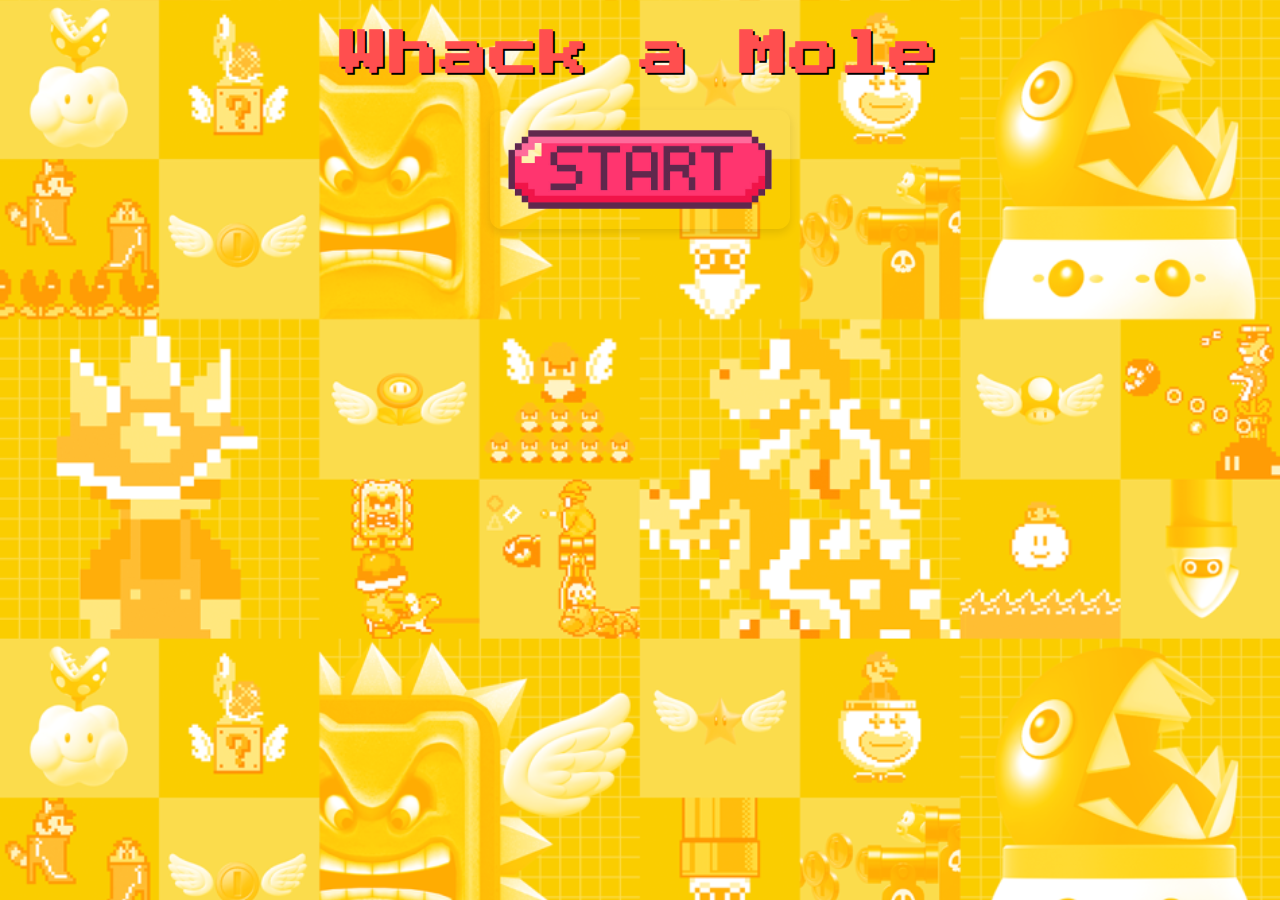
<file: index.html>
<!DOCTYPE html>
<html lang="en">
<head>
    <meta charset="UTF-8">
    <meta name="viewport" content="width=device-width, initial-scale=1.0">
    <title>Whack a Mole</title>
    <link rel="stylesheet" href="mole.css">
    <link href="https://fonts.googleapis.com/css2?family=Press+Start+2P&display=swap" rel="stylesheet">
</head>
<body>
    <h1 class="pixel-title">Whack a Mole</h1>
    <button class="image-button" onclick="location.href='page2.html'">
        <img src="start.png" alt="Click me" />
</body>
</html>
</file>
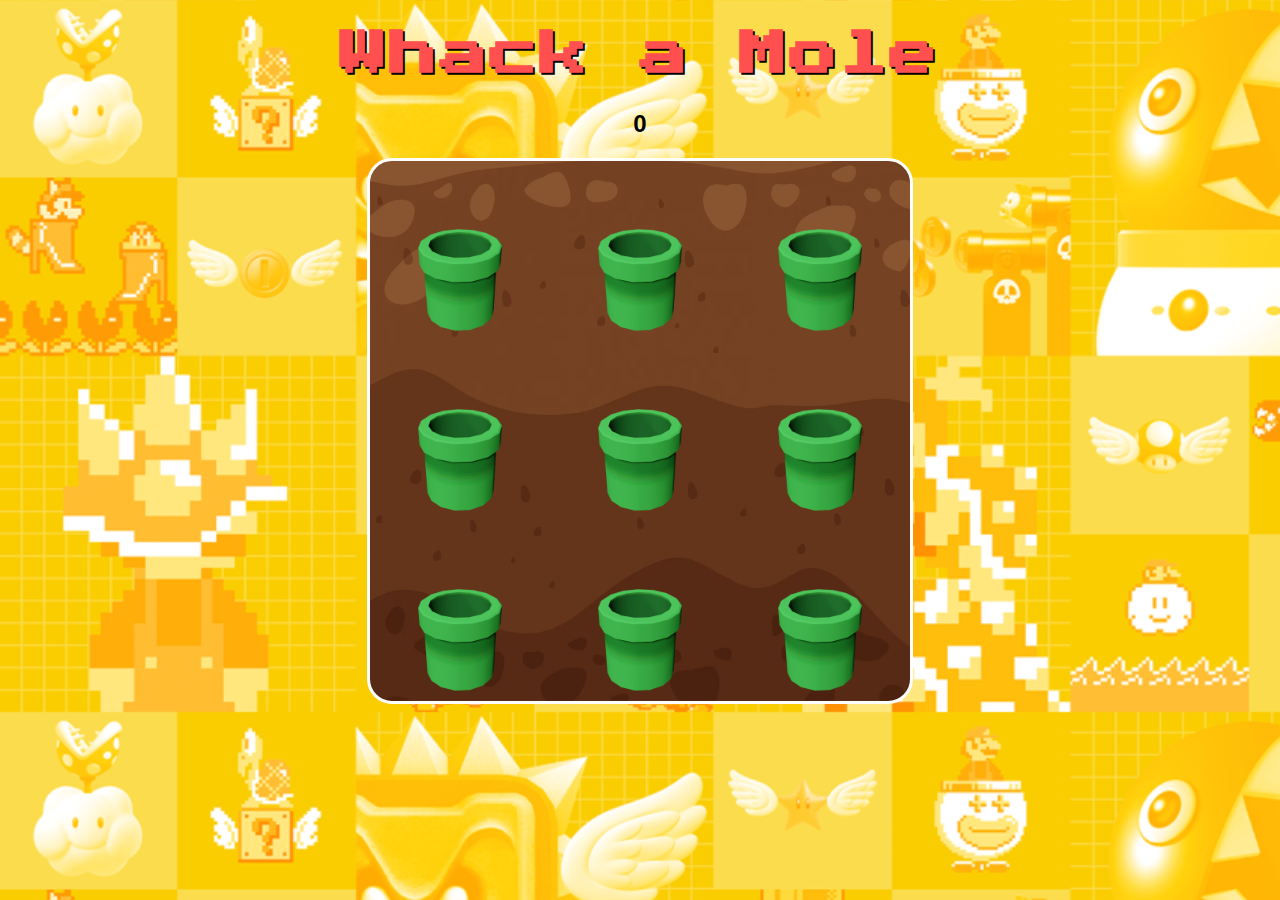
<file: page2.html>
<!DOCTYPE html>
<html lang="en">
<head>
    <meta charset="UTF-8">
    <meta name="viewport" content="width=device-width, initial-scale=1.0">
    <title>Whack a Mole</title>
    <link rel="stylesheet" href="mole.css">
    <link href="https://fonts.googleapis.com/css2?family=Press+Start+2P&display=swap" rel="stylesheet">
    <script src="mole.js"></script>
</head>
<body>
    <h1 class="pixel-title">Whack a Mole</h1>
    <h2 id="score">0 </h2>
    <div id="board"></div>
    <div id="gameOverScreen" style="display: none;">
        <h2 id="finalScore"></h2>
        <button id="restartBtn" onclick="hideReload()">Restart</button>
    </div>
</body>
</html>
</file>
<file: mole.css>
body{
    font-family: Arial, Helvetica, sans-serif;
    text-align: center;
    background: url("./image.png");
    background-size: cover;
}

.pixel-title {
    font-family: 'Press Start 2P', cursive;
    font-size: 3rem;
    color: #ff4f4f;
    text-align: center;
    text-shadow: 2px 2px 0 #000;
    margin-top: 30px;
    letter-spacing: 2px;
    user-select: none;
  }
  

#board
{
    width: 540px;
    height: 540px;
    background:url("./soil.png");
    background-size: cover;
    border: 3px solid white;
    border-radius: 25px;
    margin: 0 auto;
    display: flex;
    flex-wrap: wrap;
}

#board div{
    width:180px;
    height: 180px;
    background-image: url("./pipe.png");
    /* background-size:contain; */
    background-size:cover;
}

#board div img{
    width: 100px;
    height: 100px;
    user-select: none;
    -moz-user-select: none;
    -webkit-user-drag: none;
    -ms-user-select: none;
}

#gameOverScreen {
  display: none;
  text-align: center;
  margin-top: 30px;
  /* background-color: rgba(0, 0, 0, 0.65); */
  padding: 20px;
  border-radius: 20px;
  width: fit-content;
  margin-left: auto;
  margin-right: auto;
  animation: fadeIn 0.4s ease-in-out;
}

#finalScore {
  font-family: 'Press Start 2P', cursive;
  font-size: 1.5rem;
  color: #ff4f4f;
  text-shadow: 2px 2px #000;
  white-space: pre-line;
  margin-bottom: 20px;
}

#restartBtn {
  padding: 12px 28px;
  font-size: 26px;
  font-family: 'Press Start 2P', cursive;
  background: linear-gradient(135deg, #ff4e50, #f9d423);
  border: none;
  border-radius: 10px;
  color: #000;
  cursor: pointer;
  box-shadow: 0 6px 10px rgba(0,0,0,0.3);
  transition: transform 0.2s ease, box-shadow 0.2s ease;
}

#restartBtn:hover {
  transform: scale(1.1);
  box-shadow: 0 8px 16px rgba(0,0,0,0.4);
}

@keyframes fadeIn {
  from { opacity: 0; transform: scale(0.9); }
  to { opacity: 1; transform: scale(1); }
}


.image-button {
    background-color: transparent;
    border: none;
    cursor: pointer;
    padding: 0;
    outline: none;
    transition: transform 0.2s ease, box-shadow 0.2s ease;
  }

  .image-button img {
    width: 300px; /* Adjust size as needed */
    height: auto;
    border-radius: 12px;
    box-shadow: 0 4px 10px rgba(0,0,0,0.1);
    transition: transform 0.3s ease, box-shadow 0.3s ease;
  }

  .image-button:hover img {
    transform: scale(1.05);
    box-shadow: 0 8px 20px rgba(0,0,0,0.2);
  }
</file>
